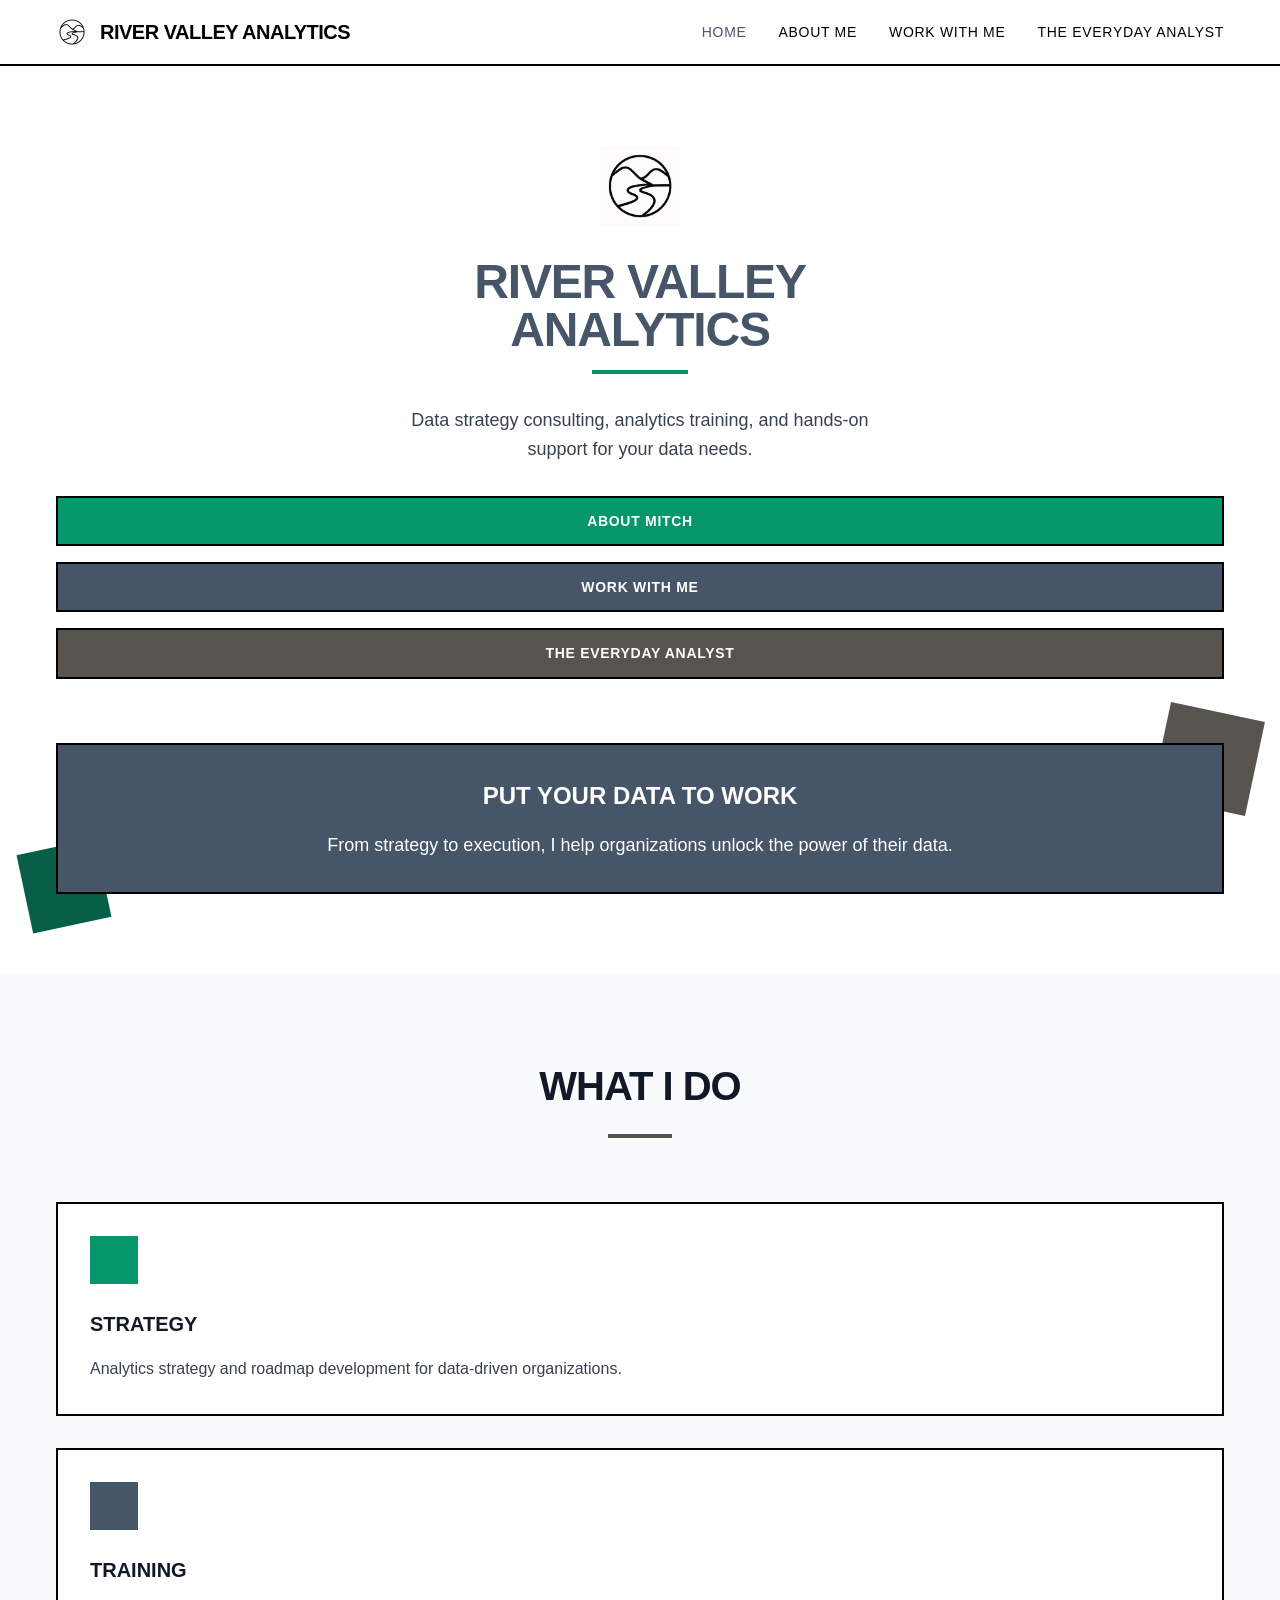
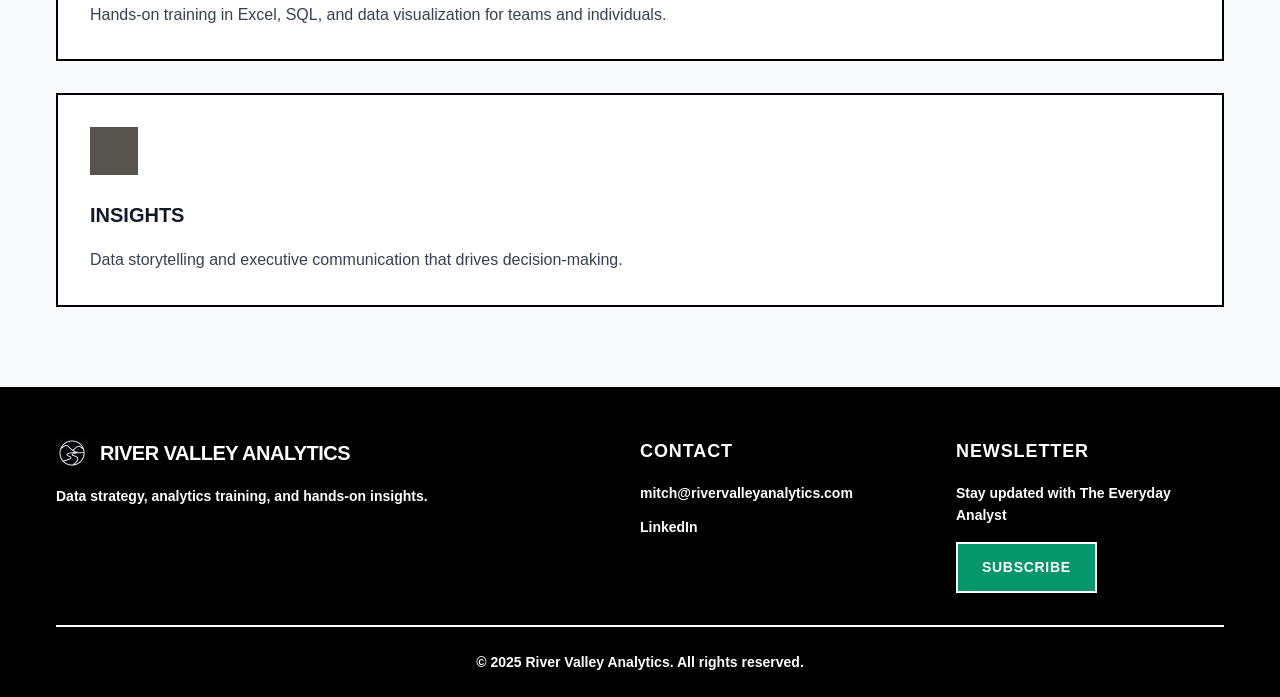
<file: index.html>
<!DOCTYPE html>
<html lang="en">
<head>
    <meta charset="UTF-8">
    <meta name="viewport" content="width=device-width, initial-scale=1.0">
    <title>River Valley Analytics</title>
    <meta name="description" content="Data strategy, analytics training, and hands-on insights from an experienced analytics leader.">
    <link rel="stylesheet" href="styles.css">
</head>
<body>
    <!-- Navigation -->
    <nav class="nav">
        <div class="nav-container">
            <div class="nav-content">
                <a href="index.html" class="nav-brand">
                    <img src="public/images/river-valley-logo.png" alt="River Valley Analytics Logo" class="nav-logo">
                    <span class="nav-title">River Valley Analytics</span>
                </a>
                
                <div class="nav-links">
                    <a href="index.html" class="nav-link active">Home</a>
                    <a href="about.html" class="nav-link">About Me</a>
                    <a href="work-with-me.html" class="nav-link">Work With Me</a>
                    <a href="the-everyday-analyst.html" class="nav-link">The Everyday Analyst</a>
                </div>
            </div>
        </div>
    </nav>

    <!-- Main Content -->
    <main>
        <!-- Hero Section -->
        <section class="hero">
            <div class="container">
                <div class="hero-grid">
                    <div class="hero-content">
                        <div class="hero-logo">
                            <img src="public/images/river-valley-logo.png" alt="River Valley Analytics Logo" class="hero-logo-img">
                        </div>
                        
                        <h1 class="hero-title">
                            River Valley
                            <span class="hero-title-accent">Analytics</span>
                        </h1>
                        <div class="hero-divider"></div>
                        
                        <p class="hero-description">
                            Data strategy consulting, analytics training, and hands-on support for your data needs.
                        </p>
                        
                        <div class="hero-buttons">
                            <a href="about.html" class="btn btn-primary">About Mitch</a>
                            <a href="work-with-me.html" class="btn btn-secondary">Work With Me</a>
                            <a href="the-everyday-analyst.html" class="btn btn-tertiary">The Everyday Analyst</a>
                        </div>
                    </div>
                    
                    <div class="hero-card-container">
                        <div class="hero-decorative hero-decorative-1"></div>
                        <div class="hero-decorative hero-decorative-2"></div>
                        <div class="hero-card">
                            <h3 class="hero-card-title">Put Your Data to Work</h3>
                            <p class="hero-card-text">
                                From strategy to execution, I help organizations unlock the power of their data.
                            </p>
                        </div>
                    </div>
                </div>
            </div>
        </section>
        
        <!-- Features Section -->
        <section class="features">
            <div class="container">
                <div class="features-header">
                    <h2 class="features-title">What I Do</h2>
                    <div class="features-divider"></div>
                </div>
                
                <div class="features-grid">
                    <div class="feature-card">
                        <div class="feature-icon feature-icon-strategy"></div>
                        <h3 class="feature-title">Strategy</h3>
                        <p class="feature-description">
                            Analytics strategy and roadmap development for data-driven organizations.
                        </p>
                    </div>
                    
                    <div class="feature-card">
                        <div class="feature-icon feature-icon-training"></div>
                        <h3 class="feature-title">Training</h3>
                        <p class="feature-description">
                            Hands-on training in Excel, SQL, and data visualization for teams and individuals.
                        </p>
                    </div>
                    
                    <div class="feature-card">
                        <div class="feature-icon feature-icon-insights"></div>
                        <h3 class="feature-title">Insights</h3>
                        <p class="feature-description">
                            Data storytelling and executive communication that drives decision-making.
                        </p>
                    </div>
                </div>
            </div>
        </section>
    </main>

    <!-- Footer -->
    <footer class="footer">
        <div class="container">
            <div class="footer-grid">
                <div class="footer-brand">
                    <div class="footer-logo">
                        <img src="public/images/river-valley-logo.png" alt="River Valley Analytics Logo" class="footer-logo-img">
                        <h3 class="footer-brand-title">River Valley Analytics</h3>
                    </div>
                    <p class="footer-brand-text">Data strategy, analytics training, and hands-on insights.</p>
                </div>
                
                <div class="footer-contact">
                    <h4 class="footer-section-title">Contact</h4>
                    <div class="footer-links">
                        <a href="mailto:mitch@rivervalleyanalytics.com" class="footer-link">
                            <span>mitch@rivervalleyanalytics.com</span>
                        </a>
                        <a href="https://www.linkedin.com/in/gravesmitchell/" target="_blank" rel="noopener noreferrer" class="footer-link">
                            <span>LinkedIn</span>
                        </a>
                    </div>
                </div>
                
                <div class="footer-newsletter">
                    <h4 class="footer-section-title">Newsletter</h4>
                    <p class="footer-newsletter-text">Stay updated with The Everyday Analyst</p>
                    <a href="https://theeverydayanalyst.substack.com/" target="_blank" rel="noopener noreferrer" class="btn btn-newsletter">
                        Subscribe
                    </a>
                </div>
            </div>
            
            <div class="footer-bottom">
                <p class="footer-copyright">© 2025 River Valley Analytics. All rights reserved.</p>
            </div>
        </div>
    </footer>

    <!-- <script src="script.js"></script> -->
</body>
</html>
</file>
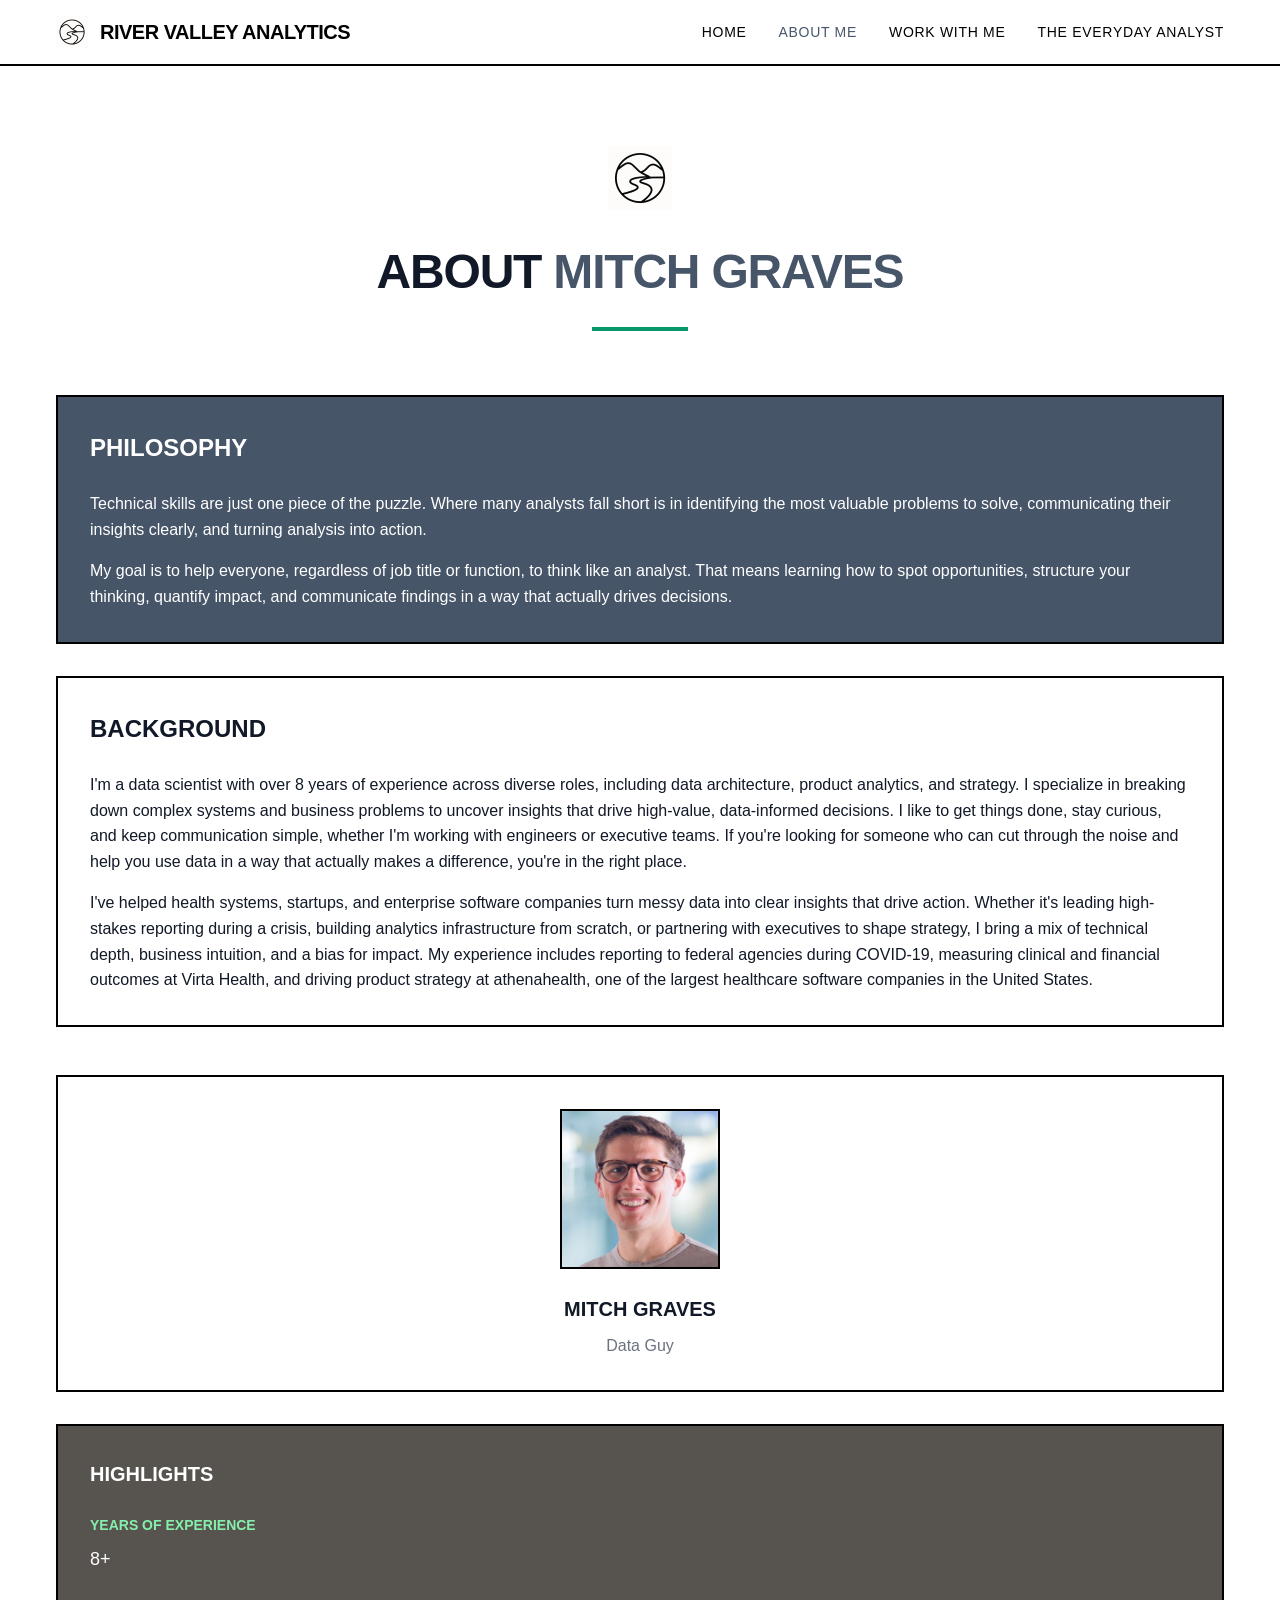
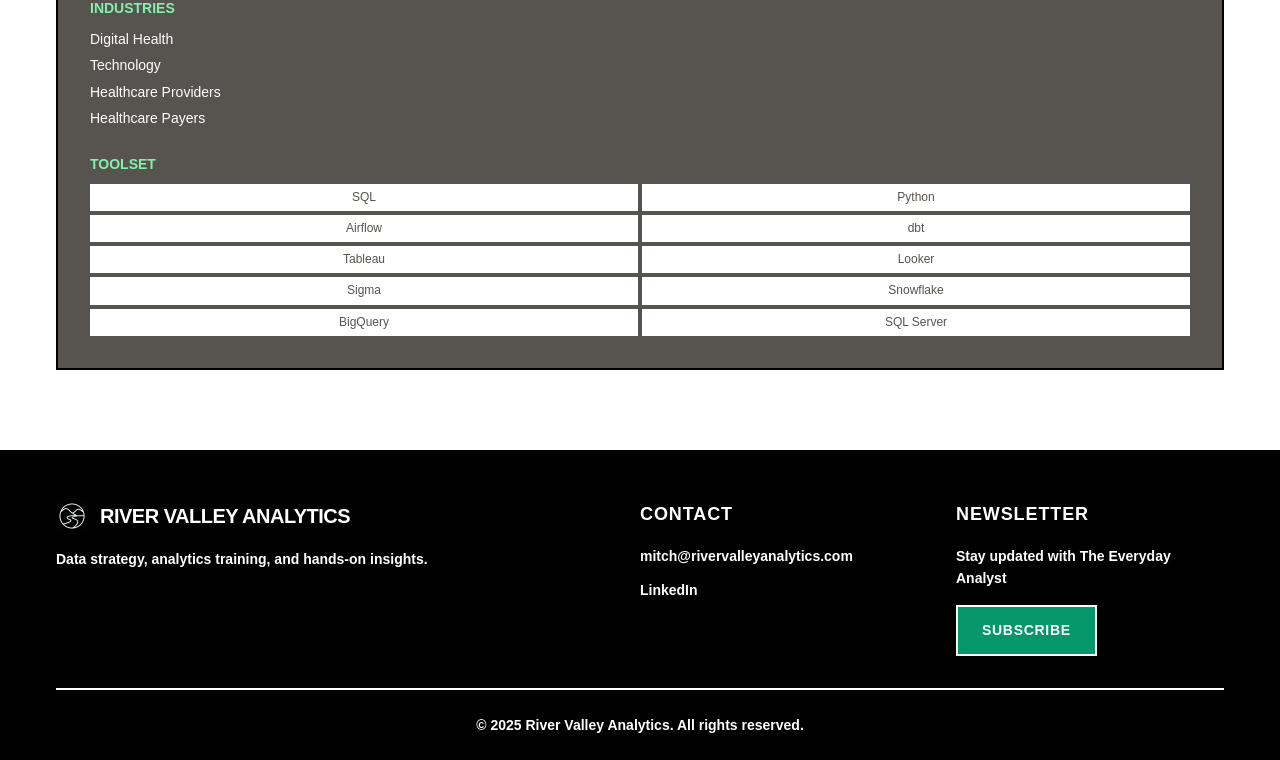
<file: about.html>
<!DOCTYPE html>
<html lang="en">
<head>
    <meta charset="UTF-8">
    <meta name="viewport" content="width=device-width, initial-scale=1.0">
    <title>About Mitch Graves | River Valley Analytics</title>
    <meta name="description" content="Learn about Mitch Graves, data scientist with 8+ years of experience in analytics strategy and training.">
    <link rel="stylesheet" href="styles.css">
</head>
<body>
    <!-- Navigation -->
    <nav class="nav">
        <div class="nav-container">
            <div class="nav-content">
                <a href="index.html" class="nav-brand">
                    <img src="public/images/river-valley-logo.png" alt="River Valley Analytics Logo" class="nav-logo">
                    <span class="nav-title">River Valley Analytics</span>
                </a>
                
                <div class="nav-links">
                    <a href="index.html" class="nav-link">Home</a>
                    <a href="about.html" class="nav-link active">About Me</a>
                    <a href="work-with-me.html" class="nav-link">Work With Me</a>
                    <a href="the-everyday-analyst.html" class="nav-link">The Everyday Analyst</a>
                </div>
            </div>
        </div>
    </nav>

    <!-- Main Content -->
    <main class="page-content">
        <div class="container">
            <div class="page-header">
                <div class="page-logo">
                    <img src="public/images/river-valley-logo.png" alt="River Valley Analytics Logo" class="page-logo-img">
                </div>
                <h1 class="page-title">
                    About <span class="page-title-accent">Mitch Graves</span>
                </h1>
                <div class="page-divider"></div>
            </div>
            
            <div class="about-grid">
                <div class="about-content">
                    <div class="content-card content-card-primary">
                        <h2 class="content-card-title">Philosophy</h2>
                        <div class="content-card-text">
                            <p>
                                Technical skills are just one piece of the puzzle. Where many analysts fall short is in identifying
                                the most valuable problems to solve, communicating their insights clearly, and turning analysis into
                                action.
                            </p>
                            <p>
                                My goal is to help everyone, regardless of job title or function, to think like an analyst. That means
                                learning how to spot opportunities, structure your thinking, quantify impact, and communicate findings
                                in a way that actually drives decisions.
                            </p>
                        </div>
                    </div>
                    
                    <div class="content-card">
                        <h2 class="content-card-title">Background</h2>
                        <div class="content-card-text">
                            <p>
                                I'm a data scientist with over 8 years of experience across diverse roles, including data
                                architecture, product analytics, and strategy. I specialize in breaking down complex systems and
                                business problems to uncover insights that drive high-value, data-informed decisions. I like to get
                                things done, stay curious, and keep communication simple, whether I'm working with engineers or
                                executive teams. If you're looking for someone who can cut through the noise and help you use data in
                                a way that actually makes a difference, you're in the right place.
                            </p>
                            <p>
                                I've helped health systems, startups, and enterprise software companies turn messy data into clear
                                insights that drive action. Whether it's leading high-stakes reporting during a crisis, building
                                analytics infrastructure from scratch, or partnering with executives to shape strategy, I bring a mix
                                of technical depth, business intuition, and a bias for impact. My experience includes reporting to
                                federal agencies during COVID-19, measuring clinical and financial outcomes at Virta Health, and
                                driving product strategy at athenahealth, one of the largest healthcare software companies in the
                                United States.
                            </p>
                        </div>
                    </div>
                </div>
                
                <div class="about-sidebar">
                    <div class="profile-card">
                        <div class="profile-image">
                            <img src="public/images/mitch-headshot.jpeg" alt="Mitch Graves - Analytics Leader" class="profile-img">
                        </div>
                        <h3 class="profile-name">Mitch Graves</h3>
                        <p class="profile-title">Data Guy</p>
                    </div>
                    
                    <div class="highlights-card">
                        <h3 class="highlights-title">Highlights</h3>
                        <div class="highlights-content">
                            <div class="highlight-item">
                                <h4 class="highlight-label">Years of Experience</h4>
                                <p class="highlight-value">8+</p>
                            </div>
                            
                            <div class="highlight-item">
                                <h4 class="highlight-label">Industries</h4>
                                <div class="highlight-list">
                                    <p class="highlight-list-item">Digital Health</p>
                                    <p class="highlight-list-item">Technology</p>
                                    <p class="highlight-list-item">Healthcare Providers</p>
                                    <p class="highlight-list-item">Healthcare Payers</p>
                                </div>
                            </div>
                            
                            <div class="highlight-item">
                                <h4 class="highlight-label">Toolset</h4>
                                <div class="toolset-grid">
                                    <span class="tool-tag">SQL</span>
                                    <span class="tool-tag">Python</span>
                                    <span class="tool-tag">Airflow</span>
                                    <span class="tool-tag">dbt</span>
                                    <span class="tool-tag">Tableau</span>
                                    <span class="tool-tag">Looker</span>
                                    <span class="tool-tag">Sigma</span>
                                    <span class="tool-tag">Snowflake</span>
                                    <span class="tool-tag">BigQuery</span>
                                    <span class="tool-tag">SQL Server</span>
                                </div>
                            </div>
                        </div>
                    </div>
                </div>
            </div>
        </div>
    </main>

    <!-- Footer -->
    <footer class="footer">
        <div class="container">
            <div class="footer-grid">
                <div class="footer-brand">
                    <div class="footer-logo">
                        <img src="public/images/river-valley-logo.png" alt="River Valley Analytics Logo" class="footer-logo-img">
                        <h3 class="footer-brand-title">River Valley Analytics</h3>
                    </div>
                    <p class="footer-brand-text">Data strategy, analytics training, and hands-on insights.</p>
                </div>
                
                <div class="footer-contact">
                    <h4 class="footer-section-title">Contact</h4>
                    <div class="footer-links">
                        <a href="mailto:mitch@rivervalleyanalytics.com" class="footer-link">
                            <span>mitch@rivervalleyanalytics.com</span>
                        </a>
                        <a href="https://www.linkedin.com/in/gravesmitchell/" target="_blank" rel="noopener noreferrer" class="footer-link">
                            <span>LinkedIn</span>
                        </a>
                    </div>
                </div>
                
                <div class="footer-newsletter">
                    <h4 class="footer-section-title">Newsletter</h4>
                    <p class="footer-newsletter-text">Stay updated with The Everyday Analyst</p>
                    <a href="https://theeverydayanalyst.substack.com/" target="_blank" rel="noopener noreferrer" class="btn btn-newsletter">
                        Subscribe
                    </a>
                </div>
            </div>
            
            <div class="footer-bottom">
                <p class="footer-copyright">© 2025 River Valley Analytics. All rights reserved.</p>
            </div>
        </div>
    </footer>

</body>
</html>
</file>
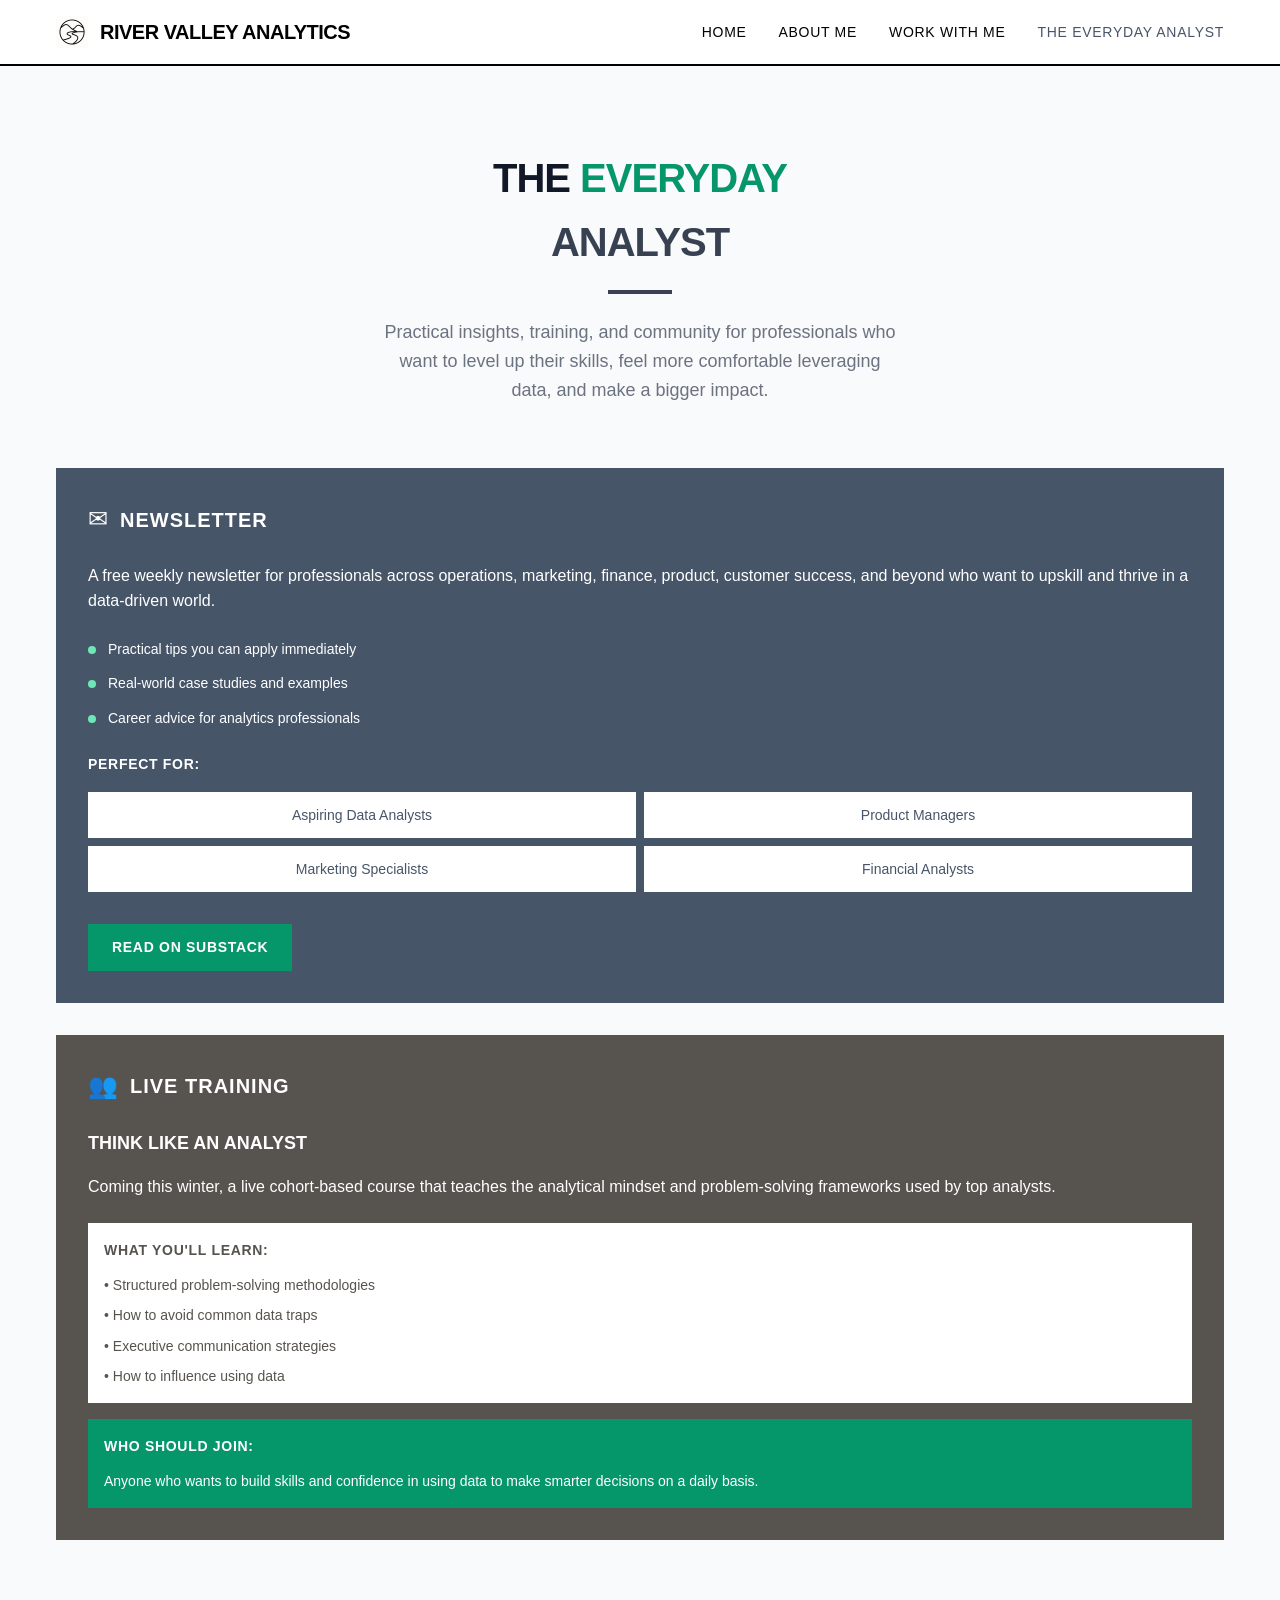
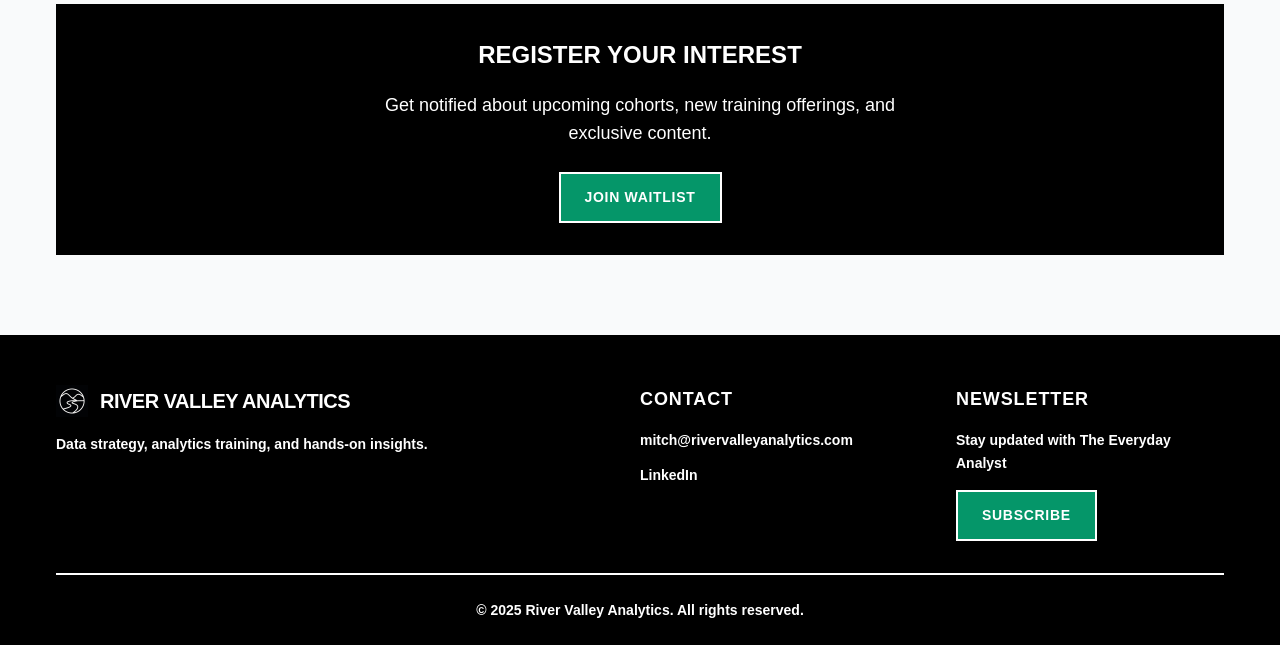
<file: the-everyday-analyst.html>
<!DOCTYPE html>
<html lang="en">
<head>
    <meta charset="UTF-8">
    <meta name="viewport" content="width=device-width, initial-scale=1.0">
    <title>The Everyday Analyst | River Valley Analytics</title>
    <meta name="description" content="Practical insights, training, and community for analytics professionals who want to level up their skills.">
    <link rel="stylesheet" href="styles.css">
</head>
<body>
    <!-- Navigation -->
    <nav class="nav">
        <div class="nav-container">
            <div class="nav-content">
                <a href="index.html" class="nav-brand">
                    <img src="public/images/river-valley-logo.png" alt="River Valley Analytics Logo" class="nav-logo">
                    <span class="nav-title">River Valley Analytics</span>
                </a>
                
                <div class="nav-links">
                    <a href="index.html" class="nav-link">Home</a>
                    <a href="about.html" class="nav-link">About Me</a>
                    <a href="work-with-me.html" class="nav-link">Work With Me</a>
                    <a href="the-everyday-analyst.html" class="nav-link active">The Everyday Analyst</a>
                </div>
            </div>
        </div>
    </nav>

    <!-- Main Content -->
    <main class="analyst-page">
        <div class="container">
            <!-- Header Section -->
            <div class="analyst-header">
                <h1 class="analyst-title">
                    THE <span class="analyst-title-accent">EVERYDAY</span><br>
                    <span class="analyst-title-secondary">ANALYST</span>
                </h1>
                <div class="analyst-divider"></div>
                <p class="analyst-description">
                    Practical insights, training, and community for professionals who want to level up their skills, 
                    feel more comfortable leveraging data, and make a bigger impact.
                </p>
            </div>

            <!-- Main Content Grid -->
            <div class="analyst-grid">
                <!-- Newsletter Section -->
                <div class="analyst-section analyst-newsletter">
                    <div class="analyst-section-header">
                        <span class="analyst-icon">✉</span>
                        <h2 class="analyst-section-title">NEWSLETTER</h2>
                    </div>

                    <p class="analyst-section-description">
                        A free weekly newsletter for professionals across operations, marketing, finance, product, 
                        customer success, and beyond who want to upskill and thrive in a data-driven world.
                    </p>

                    <div class="analyst-features">
                        <div class="analyst-feature">
                            <div class="analyst-feature-dot"></div>
                            <span class="analyst-feature-text">Practical tips you can apply immediately</span>
                        </div>
                        <div class="analyst-feature">
                            <div class="analyst-feature-dot"></div>
                            <span class="analyst-feature-text">Real-world case studies and examples</span>
                        </div>
                        <div class="analyst-feature">
                            <div class="analyst-feature-dot"></div>
                            <span class="analyst-feature-text">Career advice for analytics professionals</span>
                        </div>
                    </div>

                    <div class="analyst-perfect-for">
                        <h3 class="analyst-perfect-for-title">PERFECT FOR:</h3>
                        <div class="analyst-perfect-for-grid">
                            <div class="analyst-perfect-for-item">Aspiring Data Analysts</div>
                            <div class="analyst-perfect-for-item">Product Managers</div>
                            <div class="analyst-perfect-for-item">Marketing Specialists</div>
                            <div class="analyst-perfect-for-item">Financial Analysts</div>
                        </div>
                    </div>

                    <a href="https://theeverydayanalyst.substack.com/" target="_blank" rel="noopener noreferrer" 
                       class="btn btn-newsletter-cta">
                        READ ON SUBSTACK
                    </a>
                </div>

                <!-- Live Training Section -->
                <div class="analyst-section analyst-training">
                    <div class="analyst-section-header">
                        <span class="analyst-icon">👥</span>
                        <h2 class="analyst-section-title">LIVE TRAINING</h2>
                    </div>

                    <h3 class="analyst-course-title">THINK LIKE AN ANALYST</h3>
                    <p class="analyst-section-description">
                        Coming this winter, a live cohort-based course that teaches the analytical mindset and 
                        problem-solving frameworks used by top analysts.
                    </p>

                    <div class="analyst-learn-box">
                        <h4 class="analyst-learn-title">WHAT YOU'LL LEARN:</h4>
                        <ul class="analyst-learn-list">
                            <li>• Structured problem-solving methodologies</li>
                            <li>• How to avoid common data traps</li>
                            <li>• Executive communication strategies</li>
                            <li>• How to influence using data</li>
                        </ul>
                    </div>

                    <div class="analyst-join-box">
                        <h4 class="analyst-join-title">WHO SHOULD JOIN:</h4>
                        <p class="analyst-join-text">
                            Anyone who wants to build skills and confidence in using data to make smarter decisions 
                            on a daily basis.
                        </p>
                    </div>
                </div>
            </div>

            <!-- Bottom CTA -->
            <div class="analyst-cta">
                <div class="analyst-cta-content">
                    <h2 class="analyst-cta-title">Register Your Interest</h2>
                    <p class="analyst-cta-description">
                        Get notified about upcoming cohorts, new training offerings, and exclusive content.
                    </p>

                    <div class="analyst-cta-buttons">
                        <a href="mailto:mitch@rivervalleyanalytics.com?subject=Training Waitlist&body=Hi Mitch,%0D%0A%0D%0APlease add me to the waitlist for upcoming training programs.%0D%0A%0D%0AName:%0D%0ARole:%0D%0AExperience Level:%0D%0AInterested In:"
                           class="btn btn-cta-primary">
                            Join Waitlist
                        </a>
                    </div>
                </div>
            </div>
        </div>
    </main>

    <!-- Footer -->
    <footer class="footer">
        <div class="container">
            <div class="footer-grid">
                <div class="footer-brand">
                    <div class="footer-logo">
                        <img src="public/images/river-valley-logo.png" alt="River Valley Analytics Logo" class="footer-logo-img">
                        <h3 class="footer-brand-title">River Valley Analytics</h3>
                    </div>
                    <p class="footer-brand-text">Data strategy, analytics training, and hands-on insights.</p>
                </div>
                
                <div class="footer-contact">
                    <h4 class="footer-section-title">Contact</h4>
                    <div class="footer-links">
                        <a href="mailto:mitch@rivervalleyanalytics.com" class="footer-link">
                            <span>mitch@rivervalleyanalytics.com</span>
                        </a>
                        <a href="https://www.linkedin.com/in/gravesmitchell/" target="_blank" rel="noopener noreferrer" class="footer-link">
                            <span>LinkedIn</span>
                        </a>
                    </div>
                </div>
                
                <div class="footer-newsletter">
                    <h4 class="footer-section-title">Newsletter</h4>
                    <p class="footer-newsletter-text">Stay updated with The Everyday Analyst</p>
                    <a href="https://theeverydayanalyst.substack.com/" target="_blank" rel="noopener noreferrer" class="btn btn-newsletter">
                        Subscribe
                    </a>
                </div>
            </div>
            
            <div class="footer-bottom">
                <p class="footer-copyright">© 2025 River Valley Analytics. All rights reserved.</p>
            </div>
        </div>
    </footer>

    <!-- <script src="script.js"></script> -->
</body>
</html>
</file>
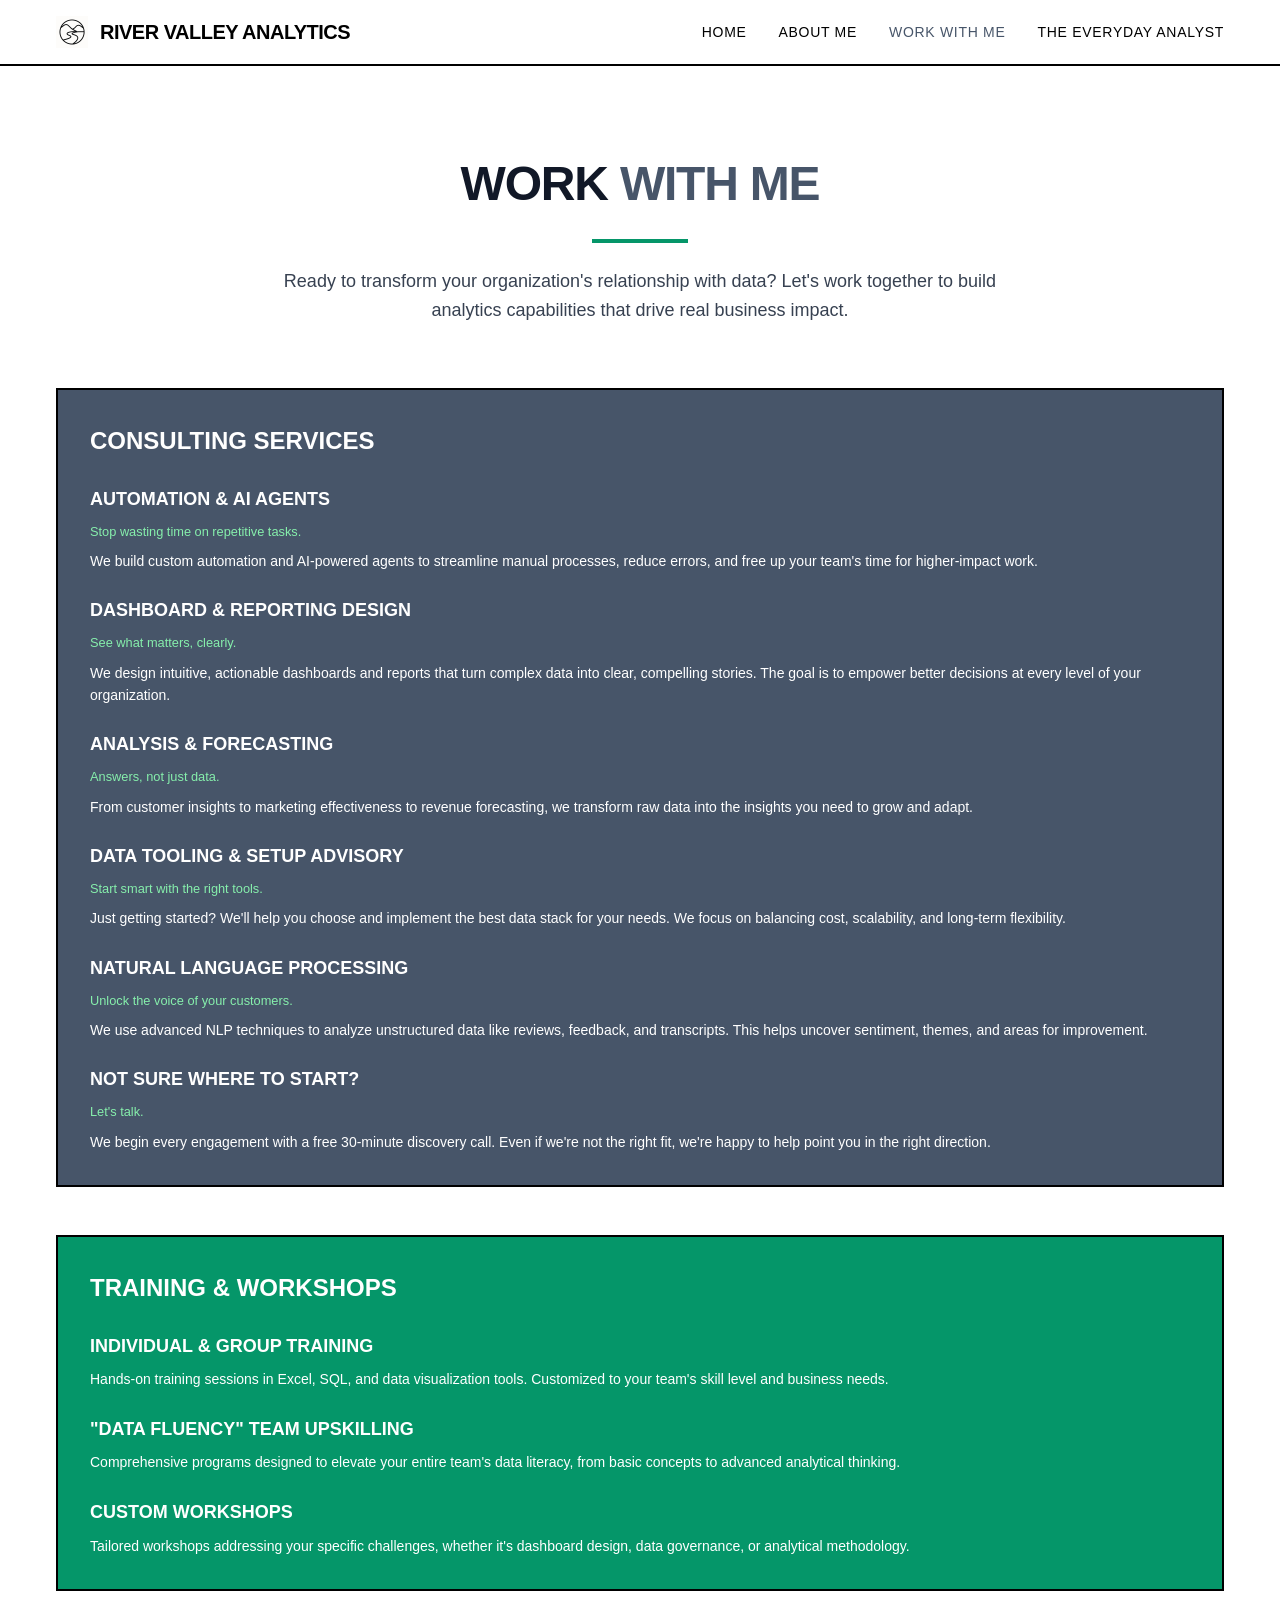
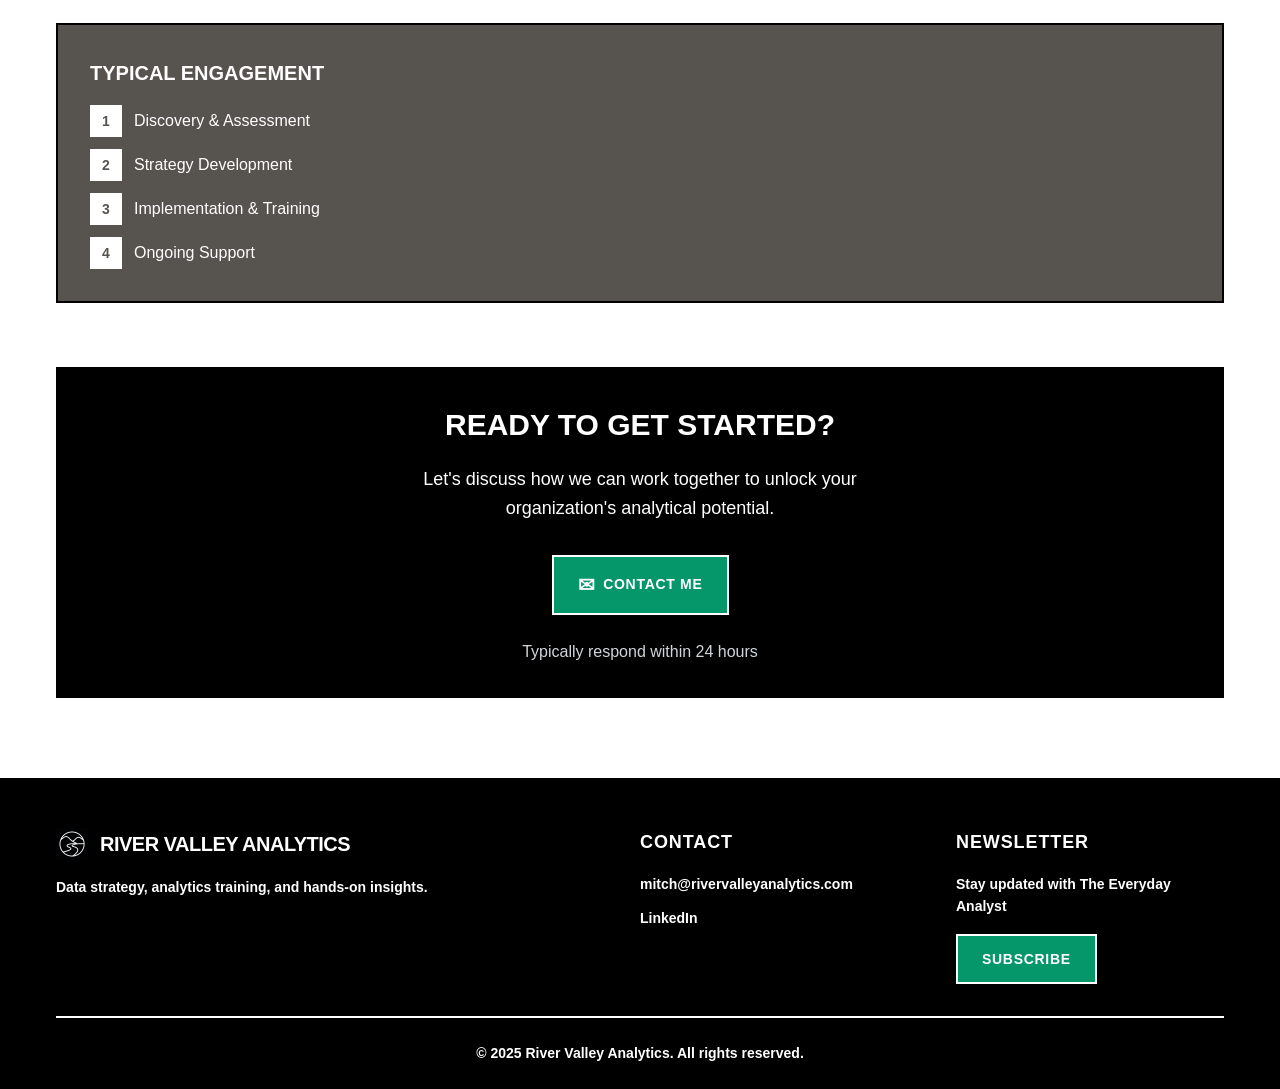
<file: work-with-me.html>
<!DOCTYPE html>
<html lang="en">
<head>
    <meta charset="UTF-8">
    <meta name="viewport" content="width=device-width, initial-scale=1.0">
    <title>Work With Me | River Valley Analytics</title>
    <meta name="description" content="Transform your organization's relationship with data through consulting services and training programs.">
    <link rel="stylesheet" href="styles.css">
</head>
<body>
    <!-- Navigation -->
    <nav class="nav">
        <div class="nav-container">
            <div class="nav-content">
                <a href="index.html" class="nav-brand">
                    <img src="public/images/river-valley-logo.png" alt="River Valley Analytics Logo" class="nav-logo">
                    <span class="nav-title">River Valley Analytics</span>
                </a>
                
                <div class="nav-links">
                    <a href="index.html" class="nav-link">Home</a>
                    <a href="about.html" class="nav-link">About Me</a>
                    <a href="work-with-me.html" class="nav-link active">Work With Me</a>
                    <a href="the-everyday-analyst.html" class="nav-link">The Everyday Analyst</a>
                </div>
            </div>
        </div>
    </nav>

    <!-- Main Content -->
    <main class="page-content">
        <div class="container">
            <div class="page-header">
                <h1 class="page-title">
                    Work <span class="page-title-accent">With Me</span>
                </h1>
                <div class="page-divider"></div>
                <p class="page-description">
                    Ready to transform your organization's relationship with data? Let's work together to build analytics
                    capabilities that drive real business impact.
                </p>
            </div>
            
            <div class="services-grid">
                <div class="service-section">
                    <div class="service-card service-card-primary">
                        <h2 class="service-card-title">Consulting Services</h2>
                        <div class="service-list">
                            <div class="service-item">
                                <h3 class="service-item-title">Automation & AI Agents</h3>
                                <p class="service-item-tagline">Stop wasting time on repetitive tasks.</p>
                                <p class="service-item-description">
                                    We build custom automation and AI-powered agents to streamline manual processes, reduce errors, and
                                    free up your team's time for higher-impact work.
                                </p>
                            </div>
                            
                            <div class="service-item">
                                <h3 class="service-item-title">Dashboard & Reporting Design</h3>
                                <p class="service-item-tagline">See what matters, clearly.</p>
                                <p class="service-item-description">
                                    We design intuitive, actionable dashboards and reports that turn complex data into clear, compelling
                                    stories. The goal is to empower better decisions at every level of your organization.
                                </p>
                            </div>
                            
                            <div class="service-item">
                                <h3 class="service-item-title">Analysis & Forecasting</h3>
                                <p class="service-item-tagline">Answers, not just data.</p>
                                <p class="service-item-description">
                                    From customer insights to marketing effectiveness to revenue forecasting, we transform raw data into
                                    the insights you need to grow and adapt.
                                </p>
                            </div>
                            
                            <div class="service-item">
                                <h3 class="service-item-title">Data Tooling & Setup Advisory</h3>
                                <p class="service-item-tagline">Start smart with the right tools.</p>
                                <p class="service-item-description">
                                    Just getting started? We'll help you choose and implement the best data stack for your needs. We
                                    focus on balancing cost, scalability, and long-term flexibility.
                                </p>
                            </div>
                            
                            <div class="service-item">
                                <h3 class="service-item-title">Natural Language Processing</h3>
                                <p class="service-item-tagline">Unlock the voice of your customers.</p>
                                <p class="service-item-description">
                                    We use advanced NLP techniques to analyze unstructured data like reviews, feedback, and transcripts.
                                    This helps uncover sentiment, themes, and areas for improvement.
                                </p>
                            </div>
                            
                            <div class="service-item">
                                <h3 class="service-item-title">Not Sure Where to Start?</h3>
                                <p class="service-item-tagline">Let's talk.</p>
                                <p class="service-item-description">
                                    We begin every engagement with a free 30-minute discovery call. Even if we're not the right fit,
                                    we're happy to help point you in the right direction.
                                </p>
                            </div>
                        </div>
                    </div>
                </div>
                
                <div class="service-section">
                    <div class="service-card service-card-secondary">
                        <h2 class="service-card-title">Training & Workshops</h2>
                        <div class="service-list">
                            <div class="service-item">
                                <h3 class="service-item-title">Individual & Group Training</h3>
                                <p class="service-item-description">
                                    Hands-on training sessions in Excel, SQL, and data visualization tools. Customized to your team's
                                    skill level and business needs.
                                </p>
                            </div>
                            
                            <div class="service-item">
                                <h3 class="service-item-title">"Data Fluency" Team Upskilling</h3>
                                <p class="service-item-description">
                                    Comprehensive programs designed to elevate your entire team's data literacy, from basic concepts to
                                    advanced analytical thinking.
                                </p>
                            </div>
                            
                            <div class="service-item">
                                <h3 class="service-item-title">Custom Workshops</h3>
                                <p class="service-item-description">
                                    Tailored workshops addressing your specific challenges, whether it's dashboard design, data
                                    governance, or analytical methodology.
                                </p>
                            </div>
                        </div>
                    </div>
                    
                    <div class="engagement-card">
                        <h3 class="engagement-title">Typical Engagement</h3>
                        <div class="engagement-steps">
                            <div class="engagement-step">
                                <div class="engagement-step-number">1</div>
                                <span class="engagement-step-text">Discovery & Assessment</span>
                            </div>
                            <div class="engagement-step">
                                <div class="engagement-step-number">2</div>
                                <span class="engagement-step-text">Strategy Development</span>
                            </div>
                            <div class="engagement-step">
                                <div class="engagement-step-number">3</div>
                                <span class="engagement-step-text">Implementation & Training</span>
                            </div>
                            <div class="engagement-step">
                                <div class="engagement-step-number">4</div>
                                <span class="engagement-step-text">Ongoing Support</span>
                            </div>
                        </div>
                    </div>
                </div>
            </div>
            
            <div class="cta-section">
                <div class="cta-card">
                    <h2 class="cta-title">Ready to Get Started?</h2>
                    <p class="cta-description">
                        Let's discuss how we can work together to unlock your organization's analytical potential.
                    </p>
                    
                    <a href="mailto:contact@rivervalleyanalytics.com?subject=Work With Me Inquiry&body=Hi Mitch,%0D%0A%0D%0AI'm interested in learning more about your consulting and training services.%0D%0A%0D%0A[Please share details about your organization and what you're looking to achieve]"
                       class="btn btn-cta">
                        <span class="btn-icon">✉</span>
                        <span>Contact Me</span>
                    </a>
                    
                    <p class="cta-note">Typically respond within 24 hours</p>
                </div>
            </div>
        </div>
    </main>

    <!-- Footer -->
    <footer class="footer">
        <div class="container">
            <div class="footer-grid">
                <div class="footer-brand">
                    <div class="footer-logo">
                        <img src="public/images/river-valley-logo.png" alt="River Valley Analytics Logo" class="footer-logo-img">
                        <h3 class="footer-brand-title">River Valley Analytics</h3>
                    </div>
                    <p class="footer-brand-text">Data strategy, analytics training, and hands-on insights.</p>
                </div>
                
                <div class="footer-contact">
                    <h4 class="footer-section-title">Contact</h4>
                    <div class="footer-links">
                        <a href="mailto:mitch@rivervalleyanalytics.com" class="footer-link">
                            <span>mitch@rivervalleyanalytics.com</span>
                        </a>
                        <a href="https://www.linkedin.com/in/gravesmitchell/" target="_blank" rel="noopener noreferrer" class="footer-link">
                            <span>LinkedIn</span>
                        </a>
                    </div>
                </div>
                
                <div class="footer-newsletter">
                    <h4 class="footer-section-title">Newsletter</h4>
                    <p class="footer-newsletter-text">Stay updated with The Everyday Analyst</p>
                    <a href="https://theeverydayanalyst.substack.com/" target="_blank" rel="noopener noreferrer" class="btn btn-newsletter">
                        Subscribe
                    </a>
                </div>
            </div>
            
            <div class="footer-bottom">
                <p class="footer-copyright">© 2025 River Valley Analytics. All rights reserved.</p>
            </div>
        </div>
    </footer>

</body>
</html>
</file>
<file: styles.css>
/* Reset and Base Styles */
* {
  margin: 0;
  padding: 0;
  box-sizing: border-box;
}

body {
  font-family: -apple-system, BlinkMacSystemFont, "Segoe UI", Roboto, sans-serif;
  line-height: 1.6;
  color: #111827;
  background-color: #ffffff;
}

.container {
  max-width: 1200px;
  margin: 0 auto;
  padding: 0 1rem;
}

/* Navigation */
.nav {
  background: #ffffff;
  border-bottom: 2px solid #000000;
  position: sticky;
  top: 0;
  z-index: 1000;
}

.nav-container {
  max-width: 1200px;
  margin: 0 auto;
  padding: 0 1rem;
}

.nav-content {
  display: flex;
  flex-direction: column;
  gap: 1rem;
  padding: 1rem 0;
}

.nav-brand {
  display: flex;
  align-items: center;
  justify-content: center;
  gap: 0.75rem;
  text-decoration: none;
  color: #000000;
  transition: opacity 0.2s;
}

.nav-brand:hover {
  opacity: 0.8;
}

.nav-logo {
  width: 2rem;
  height: 2rem;
}

.nav-title {
  font-weight: 700;
  font-size: 1.125rem;
  text-transform: uppercase;
  letter-spacing: -0.025em;
}

.nav-links {
  display: flex;
  flex-direction: column;
  gap: 0.75rem;
  align-items: center;
}

.nav-link {
  font-weight: 500;
  text-transform: uppercase;
  letter-spacing: 0.05em;
  font-size: 0.875rem;
  text-decoration: none;
  color: #000000;
  transition: color 0.2s;
  padding: 0.5rem 1rem;
  border: 1px solid transparent;
}

.nav-link:hover,
.nav-link.active {
  color: #475569;
  border-color: #475569;
}

/* Remove mobile menu elements since we're not using them */
.mobile-menu-btn,
.mobile-menu {
  display: none;
}

/* Desktop Navigation - horizontal layout */
@media (min-width: 768px) {
  .nav-content {
    flex-direction: row;
    justify-content: space-between;
    align-items: center;
    padding: 0;
    height: 4rem;
  }

  .nav-brand {
    justify-content: flex-start;
  }

  .nav-title {
    font-size: 1.25rem;
  }

  .nav-links {
    flex-direction: row;
    gap: 2rem;
  }

  .nav-link {
    padding: 0;
    border: none;
  }
}

/* Tablet Navigation - slightly more compact */
@media (min-width: 480px) and (max-width: 767px) {
  .nav-links {
    flex-direction: row;
    flex-wrap: wrap;
    justify-content: center;
    gap: 1rem;
  }

  .nav-link {
    font-size: 0.8rem;
    padding: 0.4rem 0.8rem;
  }
}

/* Buttons */
.btn {
  display: inline-flex;
  align-items: center;
  justify-content: center;
  gap: 0.5rem;
  padding: 0.75rem 1.5rem;
  font-weight: 700;
  text-transform: uppercase;
  letter-spacing: 0.05em;
  font-size: 0.875rem;
  text-decoration: none;
  border: 2px solid #000000;
  transition: all 0.2s;
  cursor: pointer;
}

.btn:hover {
  transform: translate(1px, 1px);
  box-shadow: 4px 4px 0px 0px #000000;
}

.btn-primary {
  background: #059669;
  color: #ffffff;
}

.btn-primary:hover {
  background: #047857;
}

.btn-secondary {
  background: #475569;
  color: #ffffff;
}

.btn-secondary:hover {
  background: #334155;
}

.btn-tertiary {
  background: #57534e;
  color: #ffffff;
}

.btn-tertiary:hover {
  background: #44403c;
}

.btn-newsletter {
  background: #059669;
  color: #ffffff;
  border-color: #ffffff;
}

.btn-newsletter:hover {
  background: #ffffff;
  color: #000000;
  box-shadow: 4px 4px 0px 0px #ffffff;
}

.btn-cta {
  background: #059669;
  color: #ffffff;
  border-color: #ffffff;
}

.btn-cta:hover {
  box-shadow: 4px 4px 0px 0px #ffffff;
}

/* Hero Section */
.hero {
  padding: 5rem 0;
}

.hero-grid {
  display: grid;
  grid-template-columns: 1fr;
  gap: 4rem;
  align-items: center;
}

.hero-content {
  text-align: center;
}

.hero-logo {
  display: flex;
  justify-content: center;
  margin-bottom: 2rem;
}

.hero-logo-img {
  width: 5rem;
  height: 5rem;
}

.hero-title {
  font-weight: 900;
  font-size: 3rem;
  text-transform: uppercase;
  letter-spacing: -0.025em;
  line-height: 1;
  color: #475569;
  margin-bottom: 1rem;
}

.hero-title-accent {
  display: block;
  color: #475569;
}

.hero-divider {
  width: 6rem;
  height: 0.25rem;
  background: #059669;
  margin: 0 auto 2rem;
}

.hero-description {
  font-size: 1.125rem;
  font-weight: 500;
  color: #374151;
  margin-bottom: 2rem;
  max-width: 32rem;
  margin-left: auto;
  margin-right: auto;
}

.hero-buttons {
  display: flex;
  flex-direction: column;
  gap: 1rem;
}

.hero-card-container {
  position: relative;
}

.hero-decorative {
  position: absolute;
  z-index: -1;
}

.hero-decorative-1 {
  top: -2rem;
  right: -2rem;
  width: 6rem;
  height: 6rem;
  background: #57534e;
  transform: rotate(12deg);
}

.hero-decorative-2 {
  bottom: -2rem;
  left: -2rem;
  width: 5rem;
  height: 5rem;
  background: #065f46;
  transform: rotate(-12deg);
}

.hero-card {
  background: #475569;
  color: #ffffff;
  padding: 2rem;
  border: 2px solid #000000;
  text-align: center;
  position: relative;
  z-index: 10;
  transition: all 0.2s;
}

.hero-card:hover {
  transform: translate(1px, 1px);
  box-shadow: 6px 6px 0px 0px #000000;
}

.hero-card-title {
  font-weight: 700;
  font-size: 1.5rem;
  text-transform: uppercase;
  margin-bottom: 1rem;
}

.hero-card-text {
  font-weight: 500;
  font-size: 1.125rem;
}

/* Features Section */
.features {
  padding: 5rem 0;
  background: #f9fafb;
}

.features-header {
  text-align: center;
  margin-bottom: 4rem;
}

.features-title {
  font-weight: 700;
  font-size: 2.5rem;
  text-transform: uppercase;
  letter-spacing: -0.025em;
  margin-bottom: 1rem;
}

.features-divider {
  width: 4rem;
  height: 0.25rem;
  background: #57534e;
  margin: 0 auto;
}

.features-grid {
  display: grid;
  grid-template-columns: 1fr;
  gap: 2rem;
}

.feature-card {
  background: #ffffff;
  padding: 2rem;
  border: 2px solid #000000;
  transition: all 0.2s;
}

.feature-card:hover {
  transform: translate(1px, 1px);
  box-shadow: 6px 6px 0px 0px #000000;
}

.feature-icon {
  width: 3rem;
  height: 3rem;
  margin-bottom: 1.5rem;
}

.feature-icon-strategy {
  background: #059669;
}

.feature-icon-training {
  background: #475569;
}

.feature-icon-insights {
  background: #57534e;
}

.feature-title {
  font-weight: 700;
  font-size: 1.25rem;
  text-transform: uppercase;
  margin-bottom: 1rem;
}

.feature-description {
  font-weight: 500;
  color: #374151;
}

/* Page Content */
.page-content {
  padding: 5rem 0;
}

.page-header {
  text-align: center;
  margin-bottom: 4rem;
}

.page-logo {
  display: flex;
  justify-content: center;
  margin-bottom: 1.5rem;
}

.page-logo-img {
  width: 4rem;
  height: 4rem;
}

.page-title {
  font-weight: 900;
  font-size: 3rem;
  text-transform: uppercase;
  letter-spacing: -0.025em;
  margin-bottom: 1rem;
}

.page-title-accent {
  color: #475569;
}

.page-divider {
  width: 6rem;
  height: 0.25rem;
  background: #059669;
  margin: 0 auto 1.5rem;
}

.page-description {
  font-size: 1.125rem;
  font-weight: 500;
  color: #374151;
  max-width: 48rem;
  margin: 0 auto;
}

/* About Page */
.about-grid {
  display: grid;
  grid-template-columns: 1fr;
  gap: 3rem;
}

.about-content {
  display: flex;
  flex-direction: column;
  gap: 2rem;
}

.content-card {
  background: #ffffff;
  padding: 2rem;
  border: 2px solid #000000;
  transition: all 0.2s;
}

.content-card:hover {
  transform: translate(1px, 1px);
  box-shadow: 6px 6px 0px 0px #000000;
}

.content-card-primary {
  background: #475569;
  color: #ffffff;
}

.content-card-title {
  font-weight: 700;
  font-size: 1.5rem;
  text-transform: uppercase;
  margin-bottom: 1.5rem;
}

.content-card-text p {
  margin-bottom: 1rem;
}

.content-card-text p:last-child {
  margin-bottom: 0;
}

.about-sidebar {
  display: flex;
  flex-direction: column;
  gap: 2rem;
}

.profile-card {
  background: #ffffff;
  padding: 2rem;
  border: 2px solid #000000;
  text-align: center;
  transition: all 0.2s;
}

.profile-card:hover {
  transform: translate(1px, 1px);
  box-shadow: 6px 6px 0px 0px #000000;
}

.profile-image {
  width: 10rem;
  height: 10rem;
  margin: 0 auto 1.5rem;
  overflow: hidden;
  border: 2px solid #000000;
}

.profile-img {
  width: 100%;
  height: 100%;
  object-fit: cover;
}

.profile-name {
  font-weight: 700;
  font-size: 1.25rem;
  text-transform: uppercase;
  margin-bottom: 0.5rem;
}

.profile-title {
  font-weight: 500;
  color: #6b7280;
}

.highlights-card {
  background: #57534e;
  color: #ffffff;
  padding: 2rem;
  border: 2px solid #000000;
  transition: all 0.2s;
}

.highlights-card:hover {
  transform: translate(1px, 1px);
  box-shadow: 6px 6px 0px 0px #000000;
}

.highlights-title {
  font-weight: 700;
  font-size: 1.25rem;
  text-transform: uppercase;
  margin-bottom: 1.5rem;
}

.highlights-content {
  display: flex;
  flex-direction: column;
  gap: 1.5rem;
}

.highlight-item {
  display: flex;
  flex-direction: column;
  gap: 0.5rem;
}

.highlight-label {
  font-weight: 700;
  font-size: 0.875rem;
  text-transform: uppercase;
  color: #86efac;
}

.highlight-value {
  font-weight: 500;
  font-size: 1.125rem;
}

.highlight-list {
  display: flex;
  flex-direction: column;
  gap: 0.25rem;
}

.highlight-list-item {
  font-weight: 500;
  font-size: 0.875rem;
}

.toolset-grid {
  display: grid;
  grid-template-columns: 1fr 1fr;
  gap: 0.25rem;
}

.tool-tag {
  background: #ffffff;
  color: #57534e;
  padding: 0.25rem 0.5rem;
  font-weight: 500;
  font-size: 0.75rem;
  text-align: center;
}

/* Services Grid */
.services-grid {
  display: grid;
  grid-template-columns: 1fr;
  gap: 3rem;
  margin-bottom: 4rem;
}

.service-section {
  display: flex;
  flex-direction: column;
  gap: 2rem;
}

.service-card {
  padding: 2rem;
  border: 2px solid #000000;
  transition: all 0.2s;
}

.service-card:hover {
  transform: translate(1px, 1px);
  box-shadow: 6px 6px 0px 0px #000000;
}

.service-card-primary {
  background: #475569;
  color: #ffffff;
}

.service-card-secondary {
  background: #059669;
  color: #ffffff;
}

.service-card-title {
  font-weight: 700;
  font-size: 1.5rem;
  text-transform: uppercase;
  margin-bottom: 1.5rem;
}

.service-list {
  display: flex;
  flex-direction: column;
  gap: 1.5rem;
}

.service-item-title {
  font-weight: 700;
  font-size: 1.125rem;
  text-transform: uppercase;
  margin-bottom: 0.5rem;
}

.service-item-tagline {
  font-weight: 500;
  font-size: 0.8rem;
  color: #86efac;
  margin-bottom: 0.5rem;
}

.service-item-description {
  font-size: 0.875rem;
}

.engagement-card {
  background: #57534e;
  color: #ffffff;
  padding: 2rem;
  border: 2px solid #000000;
  transition: all 0.2s;
}

.engagement-card:hover {
  transform: translate(1px, 1px);
  box-shadow: 6px 6px 0px 0px #000000;
}

.engagement-title {
  font-weight: 700;
  font-size: 1.25rem;
  text-transform: uppercase;
  margin-bottom: 1rem;
}

.engagement-steps {
  display: flex;
  flex-direction: column;
  gap: 0.75rem;
}

.engagement-step {
  display: flex;
  align-items: center;
  gap: 0.75rem;
}

.engagement-step-number {
  width: 2rem;
  height: 2rem;
  background: #ffffff;
  color: #57534e;
  font-weight: 700;
  font-size: 0.875rem;
  display: flex;
  align-items: center;
  justify-content: center;
}

.engagement-step-text {
  font-weight: 500;
}

/* CTA Section */
.cta-section {
  margin-top: 4rem;
}

.cta-card {
  background: #000000;
  color: #ffffff;
  padding: 2rem;
  text-align: center;
  border: 2px solid #000000;
}

.cta-title {
  font-weight: 700;
  font-size: 1.875rem;
  text-transform: uppercase;
  margin-bottom: 1rem;
}

.cta-description {
  font-size: 1.125rem;
  font-weight: 500;
  margin-bottom: 2rem;
  max-width: 32rem;
  margin-left: auto;
  margin-right: auto;
}

.cta-note {
  font-weight: 500;
  color: #d1d5db;
  margin-top: 1.5rem;
}

.btn-icon {
  font-size: 1.25rem;
}

/* The Everyday Analyst Page */
.analyst-page {
  padding: 5rem 0;
  background: #f9fafb;
}

.analyst-header {
  text-align: center;
  margin-bottom: 4rem;
}

.analyst-title {
  font-weight: 900;
  font-size: 2.5rem;
  text-transform: uppercase;
  letter-spacing: -0.025em;
  margin-bottom: 1rem;
}

.analyst-title-accent {
  color: #059669;
}

.analyst-title-secondary {
  color: #374151;
}

.analyst-divider {
  width: 4rem;
  height: 0.25rem;
  background: #374151;
  margin: 0 auto 1.5rem;
}

.analyst-description {
  font-size: 1.125rem;
  font-weight: 500;
  color: #6b7280;
  max-width: 32rem;
  margin: 0 auto;
  line-height: 1.6;
}

.analyst-grid {
  display: grid;
  grid-template-columns: 1fr;
  gap: 2rem;
  margin-bottom: 4rem;
}

.analyst-section {
  padding: 2rem;
  border-radius: 0;
}

.analyst-newsletter {
  background: #475569;
  color: #ffffff;
}

.analyst-training {
  background: #57534e;
  color: #ffffff;
}

.analyst-section-header {
  display: flex;
  align-items: center;
  gap: 0.75rem;
  margin-bottom: 1.5rem;
}

.analyst-icon {
  font-size: 1.5rem;
}

.analyst-section-title {
  font-weight: 700;
  font-size: 1.25rem;
  text-transform: uppercase;
  letter-spacing: 0.05em;
}

.analyst-section-description {
  margin-bottom: 1.5rem;
  line-height: 1.6;
}

.analyst-features {
  display: flex;
  flex-direction: column;
  gap: 0.75rem;
  margin-bottom: 1.5rem;
}

.analyst-feature {
  display: flex;
  align-items: flex-start;
  gap: 0.75rem;
}

.analyst-feature-dot {
  width: 0.5rem;
  height: 0.5rem;
  background: #6ee7b7;
  border-radius: 50%;
  margin-top: 0.5rem;
  flex-shrink: 0;
}

.analyst-feature-text {
  font-size: 0.875rem;
}

.analyst-perfect-for {
  margin-bottom: 2rem;
}

.analyst-perfect-for-title {
  font-weight: 700;
  font-size: 0.875rem;
  text-transform: uppercase;
  letter-spacing: 0.05em;
  margin-bottom: 1rem;
}

.analyst-perfect-for-grid {
  display: grid;
  grid-template-columns: 1fr 1fr;
  gap: 0.5rem;
}

.analyst-perfect-for-item {
  background: #ffffff;
  color: #475569;
  padding: 0.75rem;
  font-weight: 500;
  font-size: 0.875rem;
  text-align: center;
}

.btn-newsletter-cta {
  background: #059669;
  color: #ffffff;
  border: none;
  text-transform: uppercase;
  letter-spacing: 0.05em;
  font-weight: 700;
  padding: 0.75rem 1.5rem;
  transition: background-color 0.2s;
}

.btn-newsletter-cta:hover {
  background: #047857;
  transform: none;
  box-shadow: none;
}

.analyst-course-title {
  font-weight: 700;
  font-size: 1.125rem;
  text-transform: uppercase;
  margin-bottom: 1rem;
}

.analyst-learn-box {
  background: #ffffff;
  color: #57534e;
  padding: 1rem;
  margin-bottom: 1rem;
}

.analyst-learn-title {
  font-weight: 700;
  font-size: 0.875rem;
  text-transform: uppercase;
  letter-spacing: 0.05em;
  margin-bottom: 0.75rem;
}

.analyst-learn-list {
  list-style: none;
  display: flex;
  flex-direction: column;
  gap: 0.5rem;
}

.analyst-learn-list li {
  font-size: 0.875rem;
}

.analyst-join-box {
  background: #059669;
  color: #ffffff;
  padding: 1rem;
}

.analyst-join-title {
  font-weight: 700;
  font-size: 0.875rem;
  text-transform: uppercase;
  letter-spacing: 0.05em;
  margin-bottom: 0.75rem;
}

.analyst-join-text {
  font-size: 0.875rem;
  line-height: 1.6;
}

.analyst-cta {
  margin-top: 4rem;
}

.analyst-cta-content {
  background: #000000;
  color: #ffffff;
  padding: 2rem;
  text-align: center;
}

.analyst-cta-title {
  font-weight: 700;
  font-size: 1.5rem;
  text-transform: uppercase;
  margin-bottom: 1rem;
}

.analyst-cta-description {
  font-size: 1.125rem;
  margin-bottom: 1.5rem;
  max-width: 32rem;
  margin-left: auto;
  margin-right: auto;
}

.analyst-cta-buttons {
  display: flex;
  flex-direction: column;
  gap: 1rem;
  align-items: center;
}

.btn-cta-primary {
  background: #059669;
  color: #ffffff;
  border: 2px solid #ffffff;
  text-transform: uppercase;
  letter-spacing: 0.05em;
  font-weight: 700;
  padding: 0.75rem 1.5rem;
  transition: background-color 0.2s;
}

.btn-cta-primary:hover {
  background: #047857;
}

/* Footer */
.footer {
  background: #000000;
  color: #ffffff;
  border-top: 2px solid #000000;
  padding: 3rem 0 1.5rem;
}

.footer-grid {
  display: grid;
  grid-template-columns: 1fr;
  gap: 2rem;
}

.footer-brand {
  text-align: center;
}

.footer-logo {
  display: flex;
  align-items: center;
  justify-content: center;
  gap: 0.75rem;
  margin-bottom: 1rem;
}

.footer-logo-img {
  width: 2rem;
  height: 2rem;
  filter: invert(1);
}

.footer-brand-title {
  font-weight: 900;
  font-size: 1.25rem;
  text-transform: uppercase;
  letter-spacing: -0.025em;
  margin: 0;
}

.footer-brand-text {
  font-weight: 700;
  font-size: 0.875rem;
  margin: 0;
}

.footer-contact,
.footer-newsletter {
  text-align: center;
}

.footer-section-title {
  font-weight: 900;
  font-size: 1.125rem;
  text-transform: uppercase;
  letter-spacing: 0.05em;
  margin-bottom: 1rem;
}

.footer-links {
  display: flex;
  flex-direction: column;
  gap: 0.75rem;
  align-items: center;
}

.footer-link {
  display: flex;
  align-items: center;
  gap: 0.5rem;
  font-weight: 700;
  font-size: 0.875rem;
  color: #ffffff;
  text-decoration: none;
  transition: color 0.2s;
}

.footer-link:hover {
  color: #059669;
}

.footer-icon {
  font-size: 1rem;
  width: 1.25rem;
  text-align: center;
}

.footer-newsletter-text {
  font-weight: 700;
  font-size: 0.875rem;
  margin-bottom: 1rem;
}

.footer-bottom {
  border-top: 2px solid #ffffff;
  margin-top: 2rem;
  padding-top: 1.5rem;
  text-align: center;
}

.footer-copyright {
  font-weight: 700;
  font-size: 0.875rem;
  margin: 0;
}

/* Desktop Footer Layout */
@media (min-width: 768px) {
  .footer-grid {
    grid-template-columns: 2fr 1fr 1fr;
    gap: 3rem;
    text-align: left;
  }

  .footer-brand,
  .footer-contact,
  .footer-newsletter {
    text-align: left;
  }

  .footer-logo {
    justify-content: flex-start;
  }

  .footer-links {
    align-items: flex-start;
  }
}
</file>
